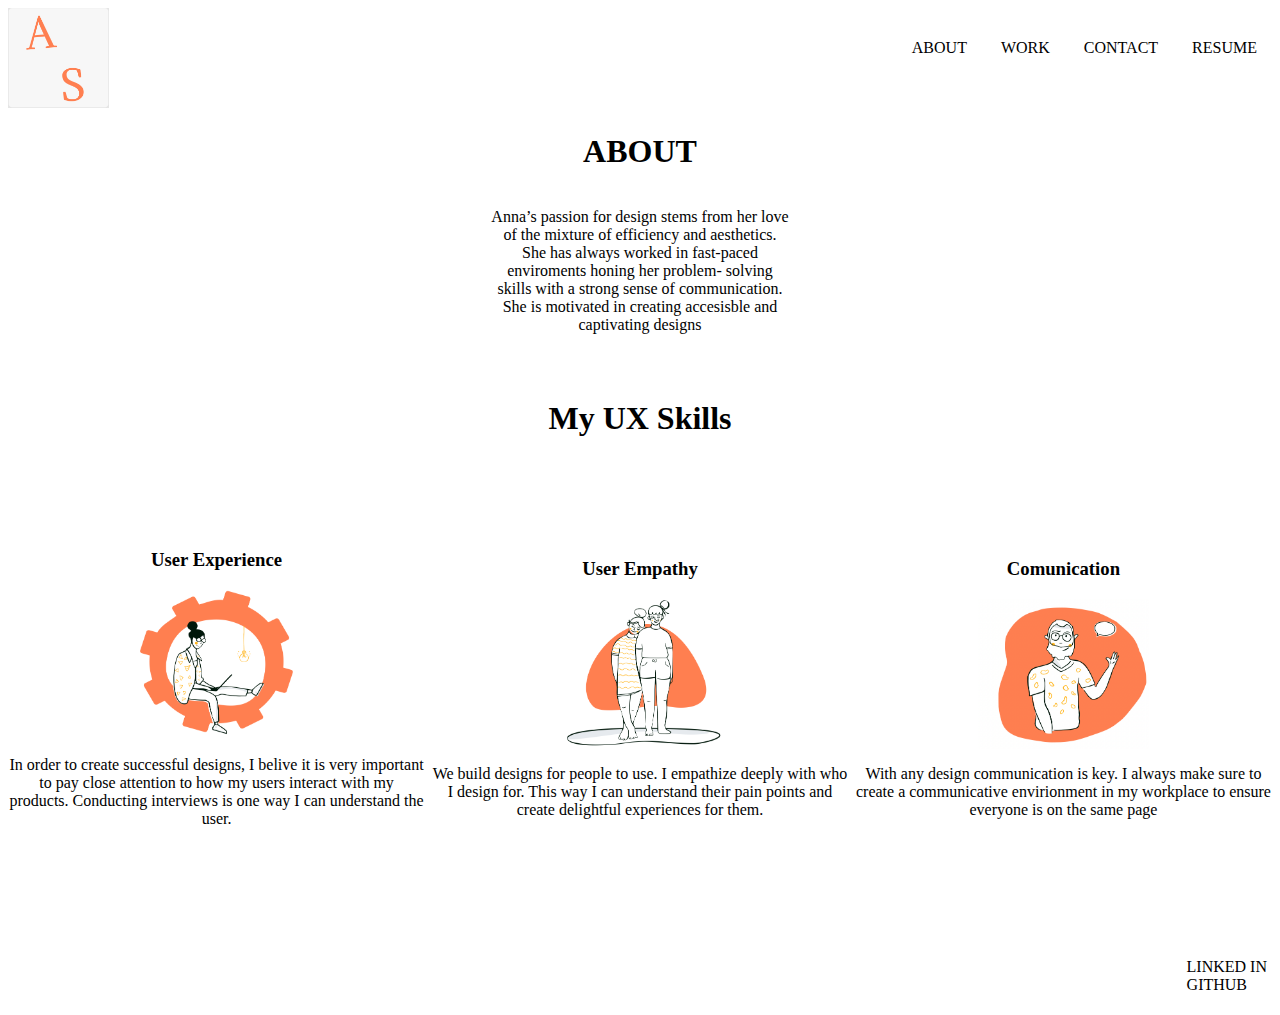
<file: My_Skills/index.html>
<!DOCTYPE html>
<html lang="en">
<head>
    <meta charset="UTF-8">
    <meta name="viewport" content="width=device-width, initial-scale=1.0">
    <link rel="stylesheet" href="style.css">
    <title>Document</title>
</head>
<body>
    <nav>
        <img id="logo" src="images/Anna's logo.png">
        <ul>
            <li>ABOUT</li>
            <li>WORK</li>
            <li>CONTACT</li>
            <li>RESUME</li>
        </ul>
    </nav>
    <section class="about">
        <h1>ABOUT</h1>
        <p>Anna’s passion for design stems from her love of the mixture of efficiency and aesthetics. She has always worked in fast-paced enviroments honing her problem- solving skills with a strong sense of communication.  She is motivated in creating accesisble and captivating designs</p>
    </section>
    <section class=mySkills>
        <h1 class="title">My UX Skills</h1>
        <div class="flexContainer">
            <div class="column">
                <h3>User Experience</h3>
                <img class=image src="images/userExperience.png">
                <p>In order to create successful designs, I belive it is very important to pay close attention to how my users interact with my products. Conducting interviews is one way I can understand the user.</p>
            </div>
            <div class="column">
                <h3>User Empathy</h3>
                <img class=image src="images/userEmpathy.png">
                <p>We build designs for people to use. I empathize deeply with who I design for. This way I can understand their pain points and create delightful experiences for them.</p>
            </div>
            <div class="column">
                <h3>Comunication</h3>
                <img class= image src="images/communication.png" alt="communication">
                <p>With any design communication is key. I always make sure to create a communicative envirionment in my workplace to ensure everyone is on the same page</p>
            </div>
        </div>
    </section>
    <footer>
        <ul>
            <li>LINKED IN</li>
            <li>GITHUB</li>
        </ul>
    </footer>
</body>
</html>
</file>
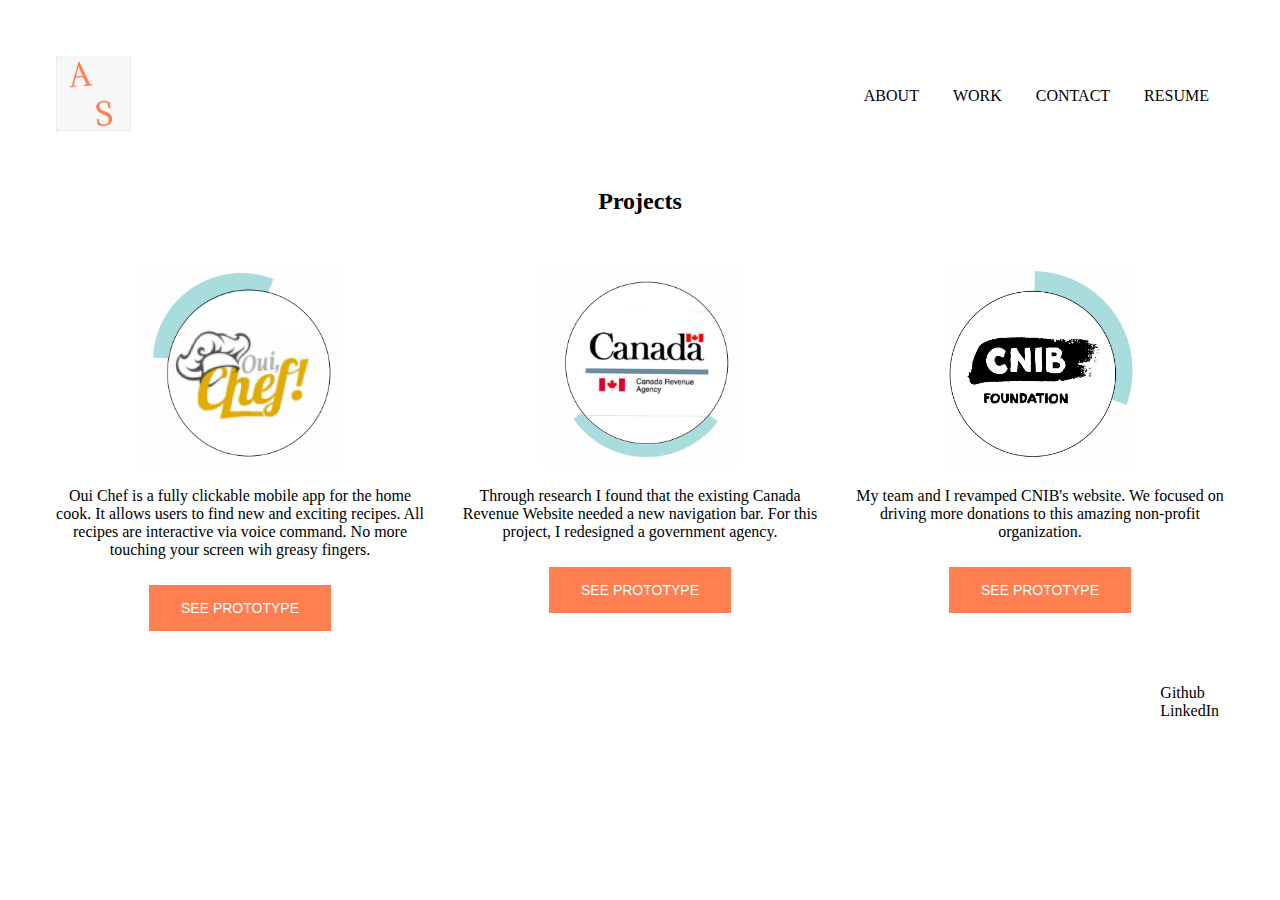
<file: My_Work/index.html>
<!DOCTYPE html>
<html lang="en">
<head>
    <meta charset="UTF-8">
    <meta name="viewport" content="width=device-width, initial-scale=1.0">
    <title>Document</title>
    <link rel="stylesheet" href="style.css">
    <link href="https://fonts.googleapis.com/css2?family=Adamina&display=swap" rel="stylesheet">
</head>
<div class="container">
    <div class="header">
    <img class="logo" src="images/Anna's logo.png">
    <ul>
    <li>ABOUT</li>
    <li>WORK</li>
    <li>CONTACT</li>
    <li>RESUME</li>
    </ul>
</div>
<body>
    <div class="main">
    <h2 class=title>Projects</h2>
</div>
<div id="content1"> 
 <img class="image" src="images/Oui Chef logo.png"> 
    <p> Oui Chef is a fully clickable mobile app for the home cook. It allows users to find  new and exciting 
        recipes. All recipes are interactive via voice command. No more touching your screen wih greasy fingers.
         </p>
         <button>SEE PROTOTYPE</button>
        </div>
<div id="content2">
    <img class="image" src="images/CRA logo.png">
    <p>Through research I found that the existing Canada Revenue Website needed a new navigation bar. For this project, I redesigned a government agency. 
        </p>
        <button>SEE PROTOTYPE</button>
</div>
<div id="content3">
    <img class="image" src="images/CNIB logo.png">
    <p>My team and I revamped CNIB's website. We focused on driving more donations to this amazing non-profit organization. 
        </p>
        <button>SEE PROTOTYPE</button>
</div>
<div class="footer">
    <ul>
        <li>Github</li>
        <li>LinkedIn</li>
    </ul>
    </div>
</body>
</html>
</file>
<file: My_Skills/style.css>
.flexContainer{
display: flex;
width: 100%;
height: 500px;
justify-content: space-between;
} 
.title{
    display: flex;
    margin: auto;
    justify-content: center;
    margin-top: 50px;
}
#logo{
    height: 100px;
}
.image{
height: 150px;
} 
nav ul{
float: right;
}

nav li{
    display: inline-block;
    padding: 15px 15px;
}
footer{
    float: right;
    padding: 5px;
} 
footer ul{
    list-style: none;
}
.column{
   display: flex;
   grid-template-rows: 3;
   grid-template-columns: 1;
   flex-direction: column;
   width: 33%;
justify-content: center;
   align-items: center;
   text-align: center;
} 
.about{
    display: flex;
    flex-direction: column;
    align-content: center;
    justify-content: center;
    width: 300px;
    margin: auto;
    text-align: center;
    box-shadow: 5px;
} 
@media only screen and (max-width: 600){
    .flexContainer{
    flex-direction: column;
}
}
</file>
<file: My_Work/style.css>
.body{
    margin: 0%;
}
.container{
  padding: 3em;
  display: grid;
  grid-gap: 2em;
  grid-template-columns: 1fr 1fr 1fr;
  grid-template-rows: 0.5r 1fr 1fr;
  grid-template-areas: 
  "header header header"
  "content1 content2 content 3"
  "footer footer footer";
}
.title{
    grid-column-start: 1;
    grid-column-end: 4;
    text-align: center;
}
.header{
    grid-area: "header";
    grid-column-start: 1;
    grid-column-end: 4;
}
.header ul{
float: right;
}
.header li{
    display: inline-block;
    padding: 15px 15px;
}
.image{
    height: 200px;
}
.logo{
    height: 75px;
}
.main{
    grid-area: "main";
    grid-column-start: 1;
    grid-column-end:4;
}
button{
    background-color: #FF7F50;
    border: none;
    color: white;
    padding: 15px 32px;
    display: inline-block;
    font-size: 14px;
    border-radius: 10;
    position: relative;
    margin-top: 10px;
}
#content1{
    grid-area: "content1";
    justify-content: center;
    text-align: center;
    align-items: center;

}

#content2{
    grid-area: "content2";
    justify-content: center;
    text-align: center;
    align-items: center;
}
#content3{
    grid-area: "content3";
    justify-content: center;
    text-align: center;
    align-items: center;
  
}
.footer{
    grid-area: "footer";
    float: right;
    grid-column-start: 1;
    grid-column-end:4 ;
    padding: 5px;
}
.footer ul{
    float: right;
}
.footer li{
    list-style: none;
}
@media only screen and (max-width:600){
    .container{
        grid-template-columns: 1fr;
        grid-template-areas: 
        "header"
        "main"
        "content1"
        "content2"
        "content3"
        "footer"
    }
}
</file>
